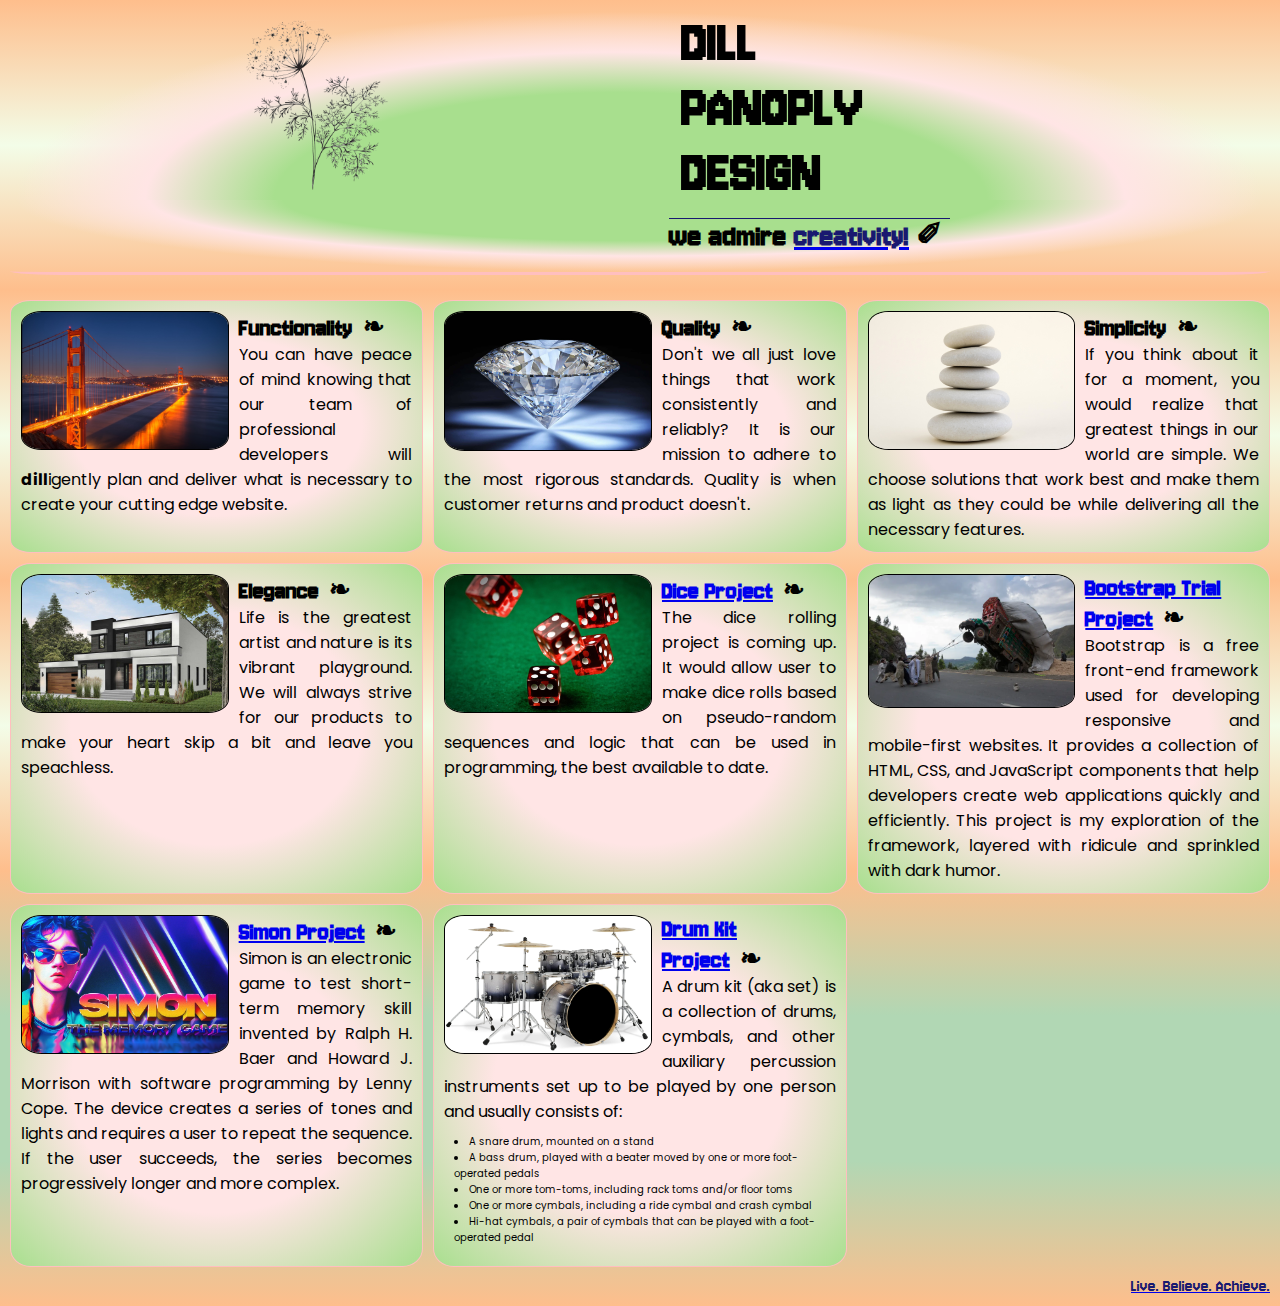
<file: index.html>
<!DOCTYPE html>
<html lang="en">
  <head profile="http://www.w3.org/2005/10/profile">
  <meta charset="UTF-8">
  <meta name="viewport" content="width=device-width, initial-scale=1.0, viewport-fit=cover">
  <title>Dill Panoply Design Agency Nexus</title>
  <link rel="stylesheet" href="style.css">
  <link rel="icon" type ="img/png" href="favicon.png">
  <link rel="preconnect" href="https://fonts.googleapis.com">
  <link rel="preconnect" href="https://fonts.gstatic.com" crossorigin>
  <link href="https://fonts.googleapis.com/css2?family=Poppins:wght@400;700&display=swap" rel="stylesheet">
  <link href="https://fonts.googleapis.com/css2?family=Jersey+10&display=swap" rel="stylesheet">
</head>
<body>
  <div class="main">
    <header>
      <img class="logo" src="./assets/images/logo.png" alt="logo dill">
      <p>Dill <br />Panoply <br />Design</p>
    </header>
      <h1>We admire <a href="#pagebottom"><span class="bb">Creativity</span></a></h1>
    <div class="left card">
      <img class="tile-image" src="./assets/images/functionality.jpg" alt="bridge going beyond horizon">
      <h2 class="card-title">Functionality</h2>
      <p>You can have peace of mind knowing that our team of professional developers 
        will <strong>dill</strong>igently plan and deliver what is necessary to create your cutting edge website.</p>
    </div>
    <div class="right card">
      <img class="tile-image" src="./assets/images/quality.jpg" alt="well polished diamond">
      <h2 class="card-title">Quality</h2>
      <p>Don't we all just love things that work consistently and reliably? It is our mission to adhere to the most rigorous standards. 
        Quality is when customer returns and product doesn't.</p>
    </div>
    <div class="left card">
      <img class="tile-image" src="./assets/images/simplicity.jpg" alt="single tree with no leaves">
      <h2 class="card-title">Simplicity</h2> 
      <p>If you think about it for a moment, you would realize that greatest things in our world are simple. 
          We choose solutions that work best and make them as light as they could be while delivering all the necessary features.</p>
    </div>
    <div class="right card">
      <img class="tile-image" src="./assets/images/elegance.jpg" alt="spider web in the rain">
      <h2 class="card-title">Elegance</h2>
      <p>Life is the greatest artist and nature is its vibrant playground. 
        We will always strive for our products to make your heart skip a bit and leave you speachless.</p>
    </div>

    <div class="left card">
      <img class="tile-image" src="./assets/images/dices.jpg" alt="rolling dice">
      <h2 class="card-title"><a href="./projects/dice/dice.html">Dice Project</a></h2>
      <p>The dice rolling project is coming up. It would allow user to make dice rolls based on pseudo-random 
        sequences and logic that can be used in programming, the best available to date.</p>
    </div>

    <div class="right card">
      <img class="tile-image" src="./assets/images/booty-truck.jpg" alt="funny booty movers logo">
      <h2 class="card-title"><a href="./projects/bootstrap/index.html">Bootstrap Trial Project</a></h2>
      <p>Bootstrap is a free front-end framework used for developing responsive and mobile-first websites. It provides 
        a collection of HTML, CSS, and JavaScript components that help developers create web applications quickly and 
        efficiently. This project is my exploration of the framework, layered with ridicule and sprinkled with dark humor.</p>
    </div>

    <div class="left card">
      <img class="tile-image" src="./assets/images/simon-memory-game.png" alt="simon says game logo">
      <h2 class="card-title"><a href="./projects/simon/index.html">Simon Project</a></h2>
      <p>Simon is an electronic game to test short-term memory skill invented by Ralph H. Baer and Howard J. Morrison with software programming by Lenny Cope. 
        The device creates a series of tones and lights and requires a user to repeat the sequence. 
        If the user succeeds, the series becomes progressively longer and more complex.</p>
    </div>

    <div class="right card">
      <img class="tile-image" src="./assets/images/drumkit7.jpg" alt="drum kit game logo">
      <h2 class="card-title"><a href="./projects/drumkit/index.html">Drum Kit Project</a></h2>
      <p>A drum kit (aka set) is a collection of drums, cymbals, and other auxiliary percussion instruments 
        set up to be played by one person and usually consists of:
      </p>
      <ul class="drumkit-components">
        <li>A snare drum, mounted on a stand</li>
        <li>A bass drum, played with a beater moved by one or more foot-operated pedals</li>
        <li>One or more tom-toms, including rack toms and/or floor toms</li>
        <li>One or more cymbals, including a ride cymbal and crash cymbal</li>
        <li>Hi-hat cymbals, a pair of cymbals that can be played with a foot-operated pedal</li>
      </ul>
    </div>
    
  </div>
  <div id="pagebottom"></div>
  <footer id="footer">
    <a href="#"><p>Live. Believe. Achieve.</p></a>
  </footer>
</body>
</html>
</file>
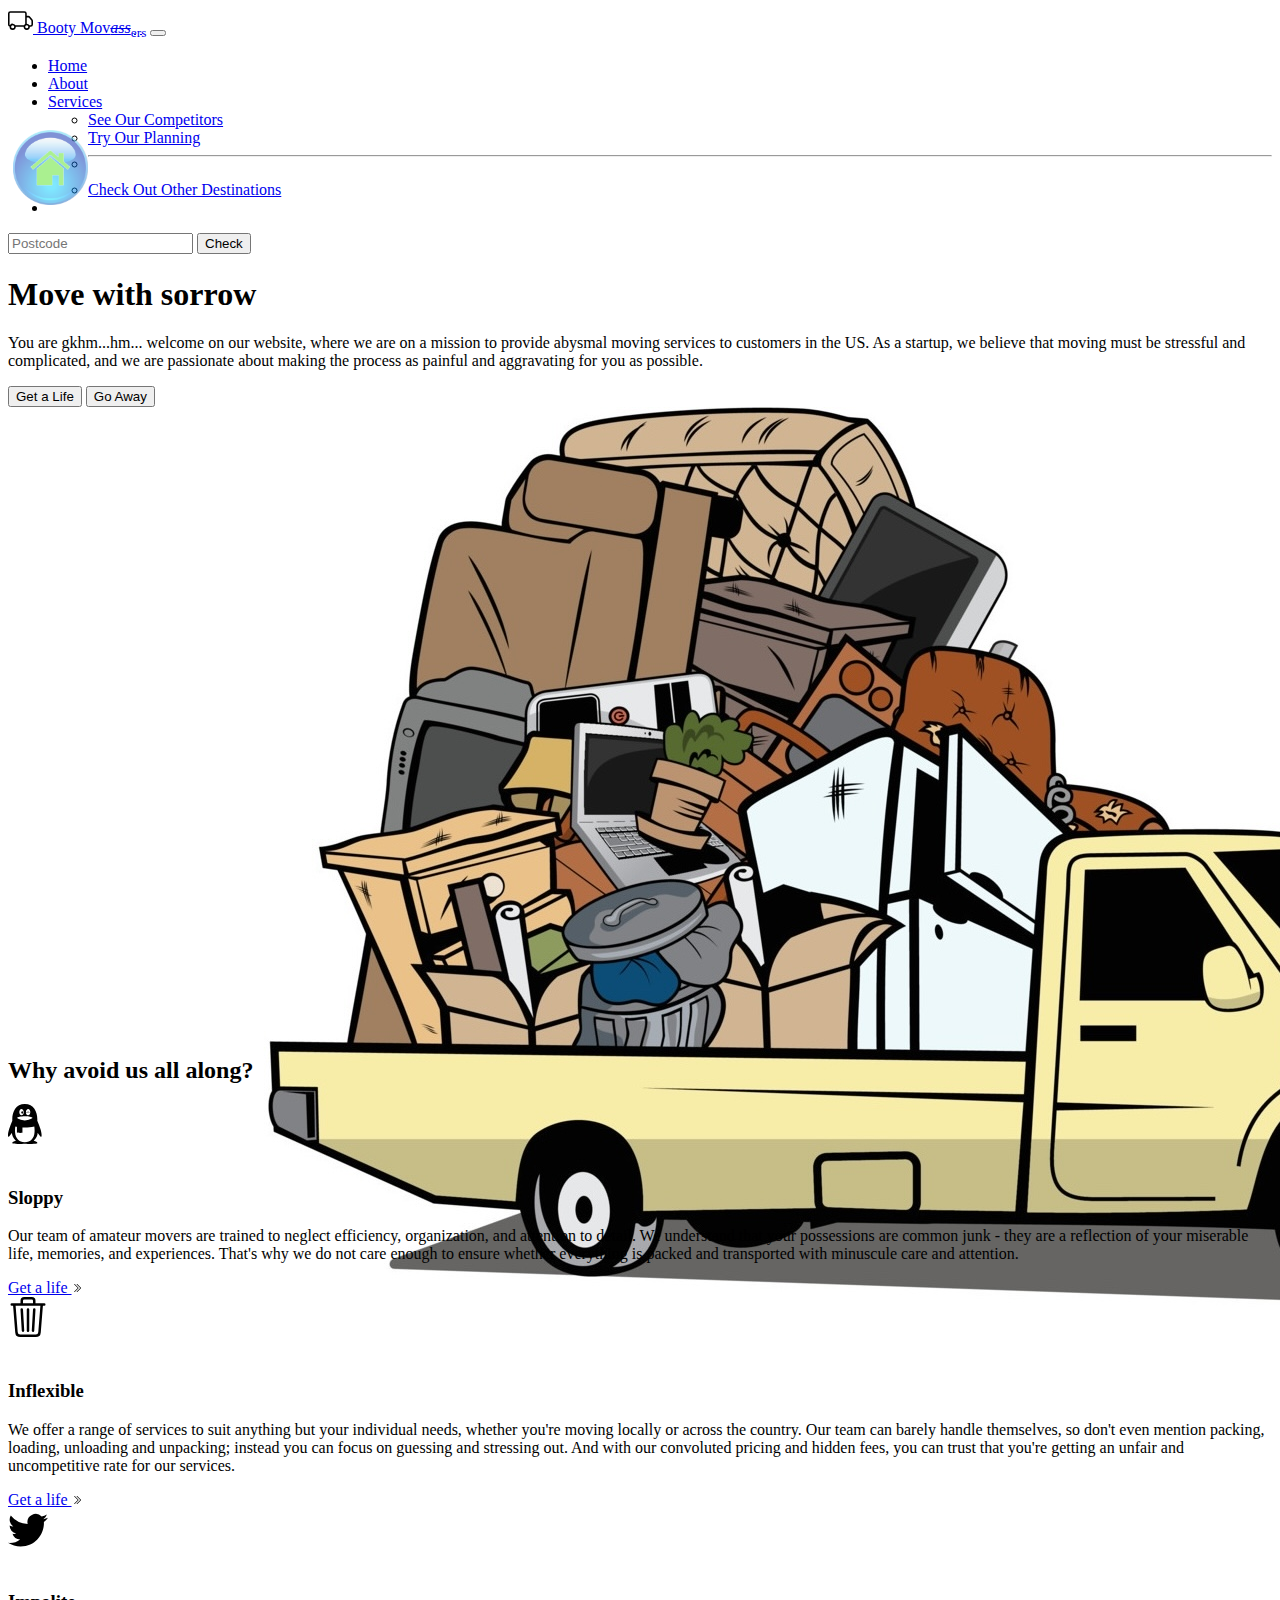
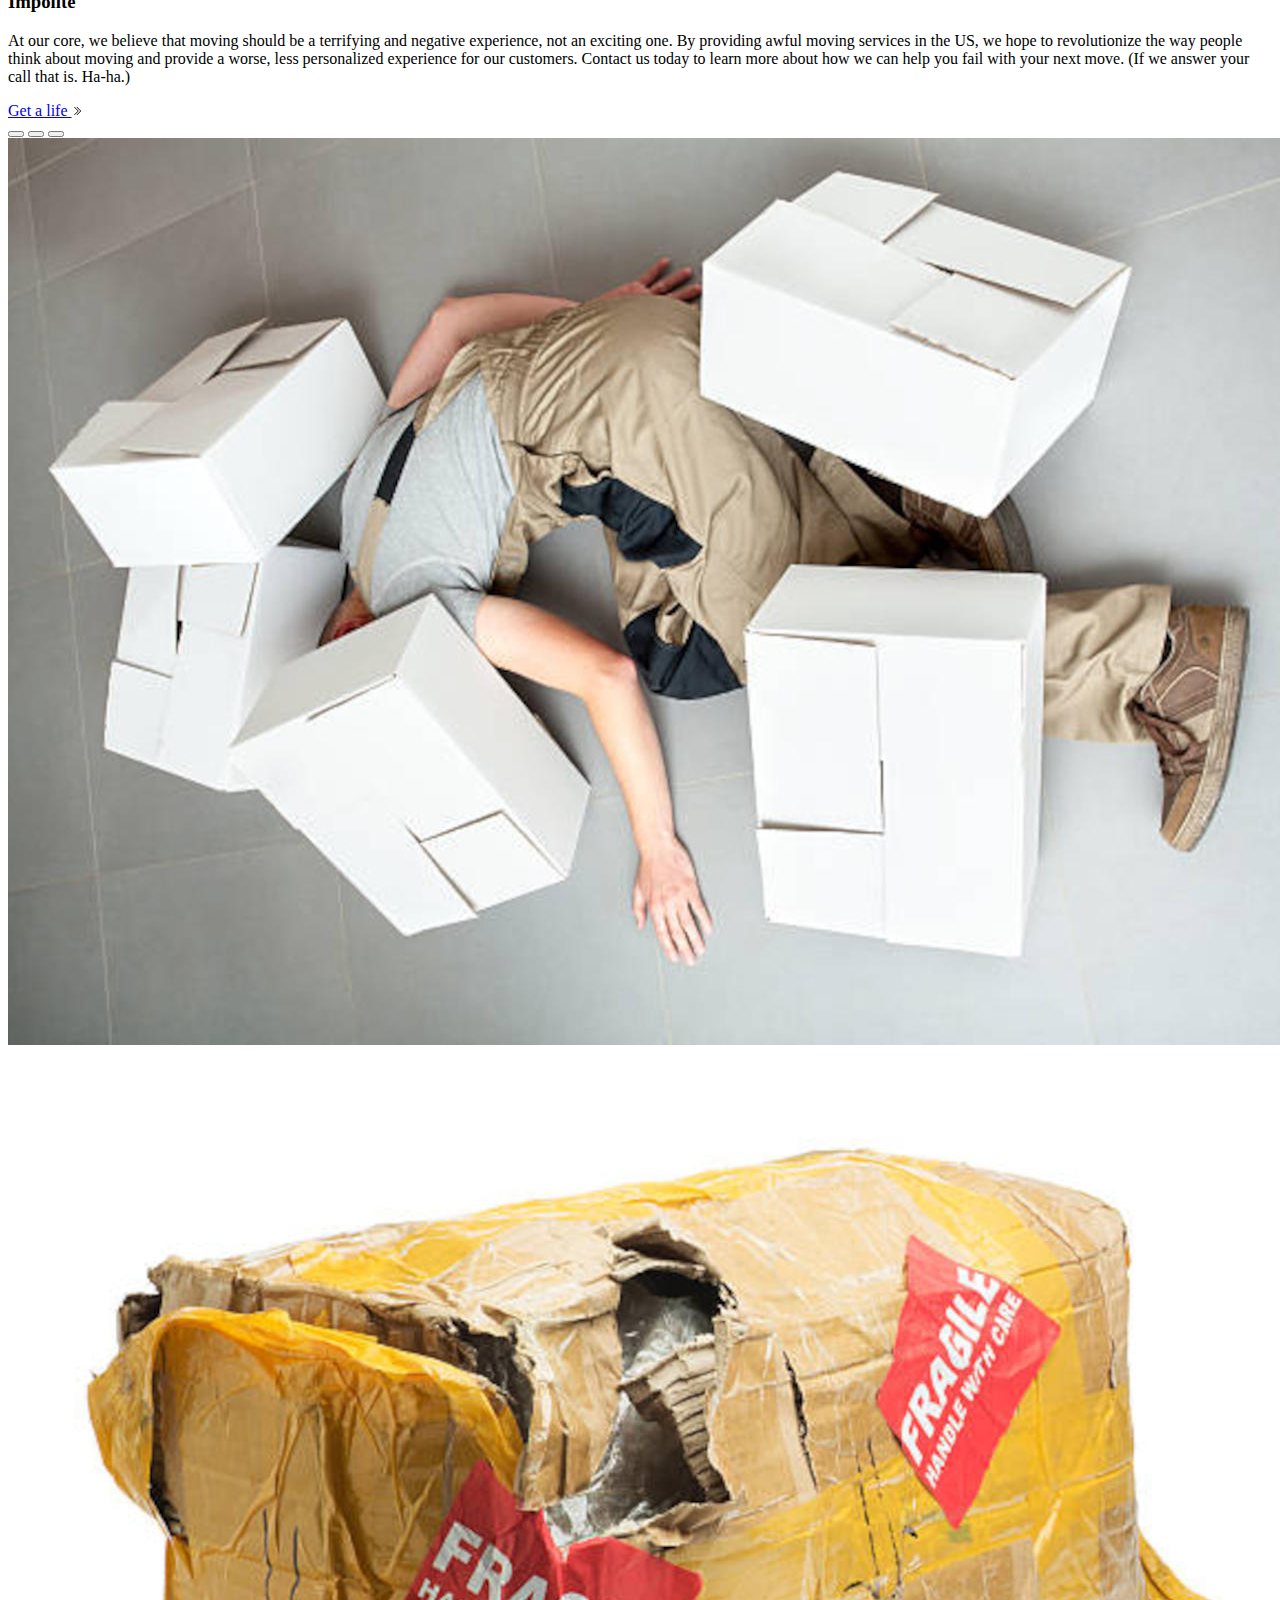
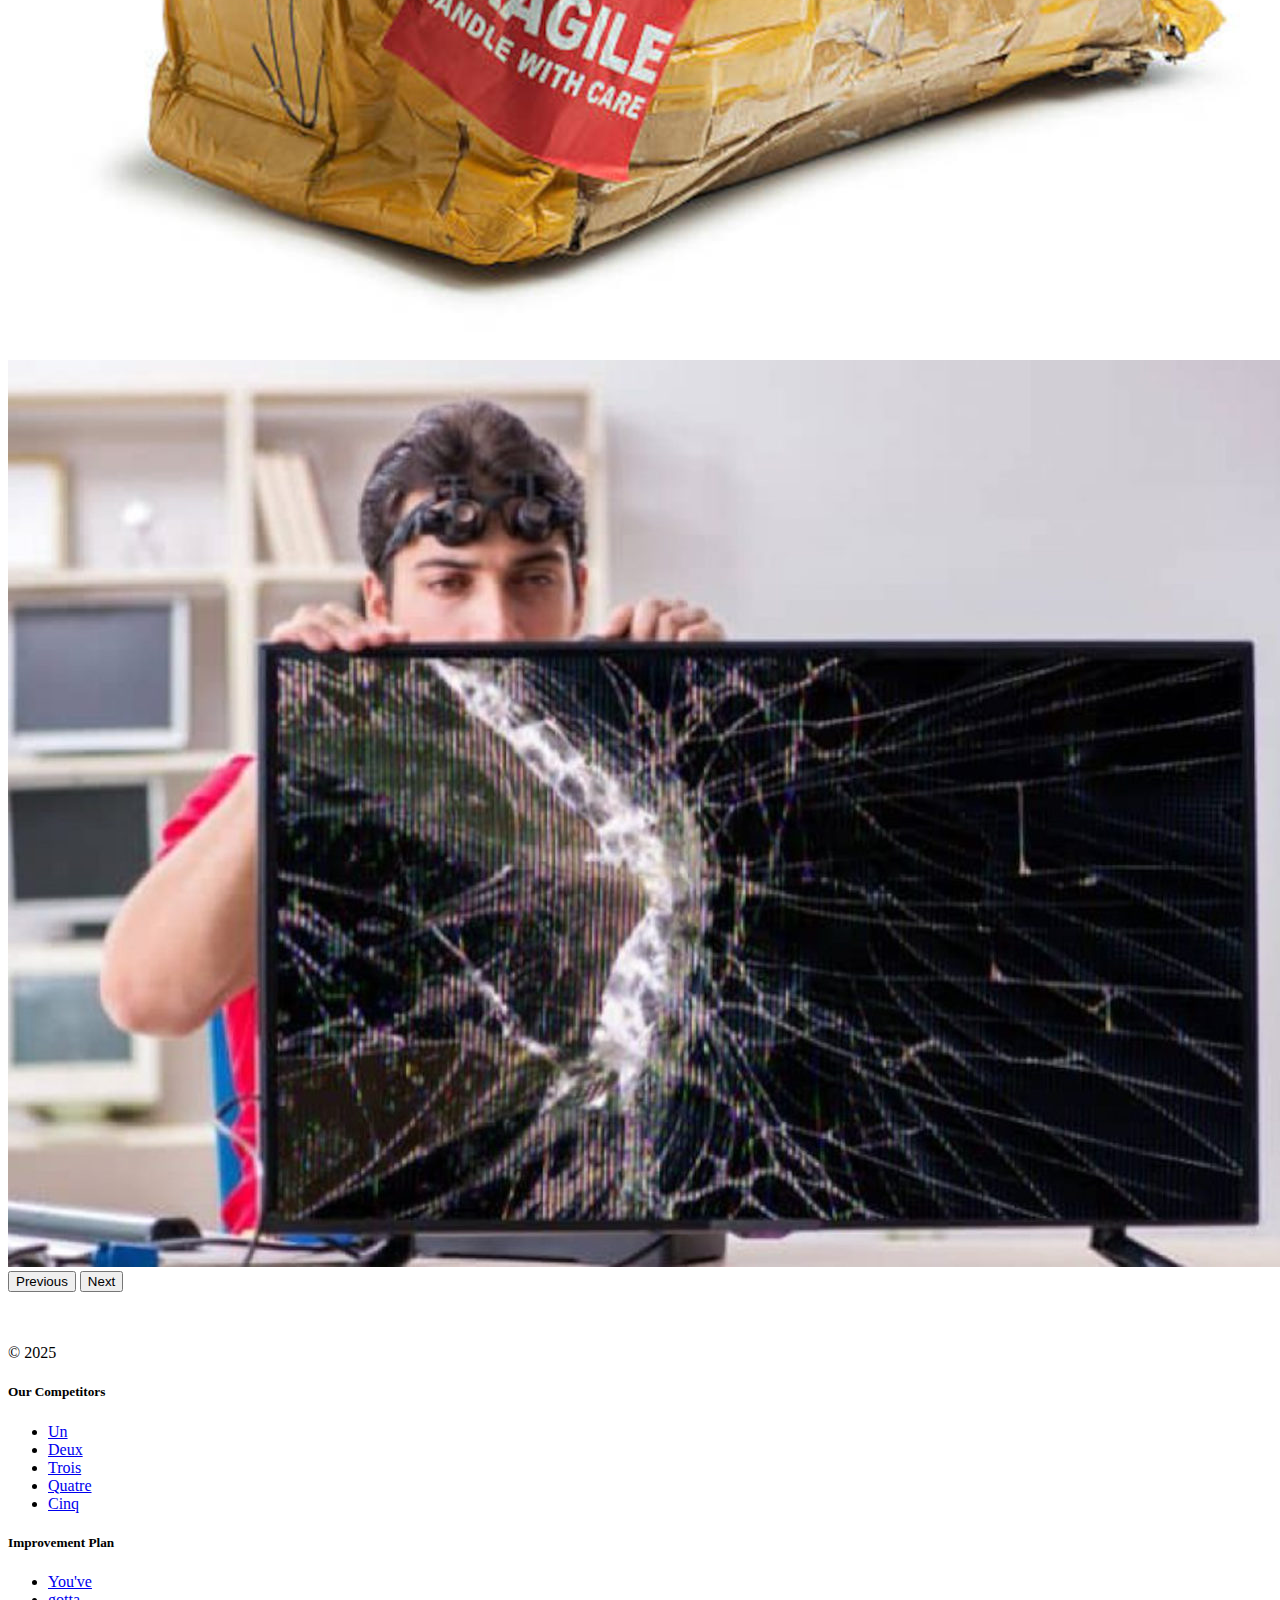
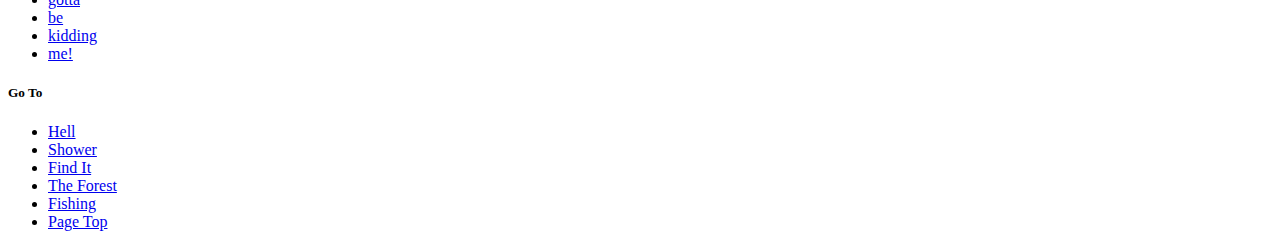
<file: projects/bootstrap/index.html>
<!DOCTYPE html>
<html lang="en">

<head>
  <meta charset="UTF-8">
  <meta name="viewport" content="width=device-width, initial-scale=1.0">
  <title>Booty Movers</title>
  <link href="https://cdn.jsdelivr.net/npm/bootstrap@5.3.0-alpha2/dist/css/bootstrap.min.css" rel="stylesheet"
    integrity="sha384-aFq/bzH65dt+w6FI2ooMVUpc+21e0SRygnTpmBvdBgSdnuTN7QbdgL+OapgHtvPp" crossorigin="anonymous">
  <link rel="icon" type="img/png" href="../../favicon.png">
  <style>
    .feature-icon {
      width: 4rem;
      height: 4rem;
      border-radius: .75rem;
    }
    .carouselitem img {
      object-fit: contain;
    }
    .homebutton {
      position: fixed;
      margin: 5px;
      top: 125px;
      background-image: url("../../home-icon.png");
      background-repeat: no-repeat;
      background-size: 100%;
      width: 75px;
      height: 75px;
      opacity: 0.5;
      z-index: 100001;
    }
    .modal {
      display: none; /* Hidden by default */
      position: fixed; /* Stay in place */
      z-index: 100; /* Sit on top */
      left: 0;
      top: 0;
      width: 100%; /* Full width */
      height: 100%; /* Full height */
      overflow: auto; /* Enable scroll if needed */
      background-color: rgb(0,0,0); /* Fallback color */
      background-color: rgba(0,0,0,0.9); /* Black w/ opacity */
    }
    .modal-content {
      background-color: #fefefe; /* content fallback background */
      background-size: 100%;
      background-repeat: no-repeat;
      margin: 15% auto; /* 15% from the top and centered */
      padding: 10px;
      border: 3px solid #060606;
      max-width: vmin(400px,90vw); /* Could be more or less, depending on screen size */
      width: 375px;
      height: 375px;

    }
    .epicfail {
      background-image: url("memes/epic-fail.jpg");
    }
    .iaminhell {
      background-image: url("memes/i-am-in-hell.jpg");
    }
    .intheshower {
      background-image: url("memes/in-the-shower.jpg");
    }
    .lifeuniverseall {
      background-image: url("memes/life-universe-everything.jpg");
    }
    .intheforest {
      background-image: url("memes/in-the-forest.jpg");
    }
    .onanotherline {
      background-image: url("memes/on-the-other-line.jpg");
    }
    .plantoplan {
      background-image: url("memes/plan-to-plan.jpg");
    }
  </style>
</head>

<body>
  <div class="homebutton" id="homebutton" onclick="goHome();"></div>
  <nav class="navbar navbar-expand-lg bg-body-tertiary">
    <div class="container-fluid">
      <a class="navbar-brand" href="#"><img src="./svg/truck.svg" alt="truck brand icon" /> Booty Mov<s><em>ass</em></s><sub>ers</sub></a>
      <button class="navbar-toggler" type="button" data-bs-toggle="collapse" data-bs-target="#navbarSupportedContent" aria-controls="navbarSupportedContent" aria-expanded="false" aria-label="Toggle navigation">
        <span class="navbar-toggler-icon"></span>
      </button>
      <div class="collapse navbar-collapse" id="navbarSupportedContent">
        <ul class="navbar-nav me-auto mb-2 mb-lg-0">
          <li class="nav-item">
            <a class="nav-link active" aria-current="page" href="#" onclick=goHome()>Home</a>
          </li>
          <li class="nav-item">
            <a class="nav-link" href="#" onclick="showModal(5)">About</a>
          </li>
          <li class="nav-item dropdown">
            <a class="nav-link dropdown-toggle" href="#" role="button" data-bs-toggle="dropdown" aria-expanded="false">
              Services
            </a>
            <ul class="dropdown-menu">
              <li><a class="dropdown-item" href="#compete">See Our Competitors</a></li>
              <li><a class="dropdown-item" href="#plan">Try Our Planning</a></li>
              <li><hr class="dropdown-divider"></li>
              <li><a class="dropdown-item" href="#goto">Check Out Other Destinations</a></li>
            </ul>
          </li>
          <li class="nav-item">
            <a class="nav-link" hidden aria-disabled="true">Disabled</a>
          </li>
        </ul>
        <form class="d-flex" role="search">
          <input class="form-control me-2" type="search" placeholder="Postcode" aria-label="Search">
          <button class="btn btn-outline-success" type="submit" onclick="showModal(6);">Check</button>
        </form>
      </div>
    </div>
  </nav>
  
  <div class="px-4 pt-5 my-5 text-center border-bottom">
    <h1 class="display-4 fw-bold text-body-emphasis">Move with sorrow</h1>

    <div class="col-lg-6 mx-auto">
      <p class="lead mb-4 text-justify">You are gkhm...hm... welcome on our website, where we are on a mission to provide 
        abysmal moving services to customers in the US. As a startup, we believe that moving must be stressful and complicated, 
        and we are passionate about making the process as painful and aggravating for you as possible.
      </p>

      <div class="d-grid gap-2 d-sm-flex justify-content-sm-center mb-5">
        <button type="button" class="btn btn-primary btn-lg px-4 me-sm-3" onclick="goDown()">Get a Life</button>
        <button type="button" class="btn btn-outline-secondary btn-lg px-4" onclick="goHome()">Go Away</button>
      </div>
    </div>

    <div class="overflow-hidden" style="max-height: 70vh;">
      <div class="container px-5">
        <img src="./images/truck-overloaded.jpg" class="img-fluid border rounded-3 shadow-lg mb-4" alt="Example image" loading="lazy">
      </div>
    </div>
  </div>

  <div class="container px-4 py-5" id="featured-3">
    <h2 class="pb-2 border-bottom">Why avoid us all along?</h2>
    <div class="row g-4 py-5 row-cols-1 row-cols-lg-3">
      <div class="feature col">
        <div class="feature-icon d-inline-flex align-items-center justify-content-center text-bg-primary bg-gradient fs-2 mb-3">
          <img src="./svg/tencent-qq.svg" height="40" alt="penguin does not care" />
        </div>
        <h3 class="fs-2 text-body-emphasis">Sloppy</h3>
        <p> Our team of amateur movers are trained to neglect efficiency, organization, and attention to detail. We understand that your possessions are common junk - they are a reflection of your miserable life, memories, and experiences. That's why we do not care enough to ensure whether everything is packed and transported with minuscule care and attention.</p>
        <a href="#compete" class="icon-link">
          Get a life
          <img src="./svg/chevron-double-right.svg" height="10" alt="chevron right" />
        </a>
      </div>
      <div class="feature col">
        <div class="feature-icon d-inline-flex align-items-center justify-content-center text-bg-primary bg-gradient fs-2 mb-3">
          <img src="./svg/trash3.svg" height="40" alt="trash can" />
        </div>
        <h3 class="fs-2 text-body-emphasis">Inflexible</h3>
        <p>We offer a range of services to suit anything but your individual needs, whether you're moving locally or across the country. Our team can barely handle themselves, so don't even mention packing, loading, unloading and unpacking; instead you can focus on guessing and stressing out. And with our convoluted pricing and hidden fees, you can trust that you're getting an unfair and uncompetitive rate for our services.</p>
        <a href="#plan" class="icon-link">
          Get a life
          <img src="./svg/chevron-double-right.svg" height="10" alt="chevron right" />
        </a>
      </div>
      <div class="feature col">
        <div class="feature-icon d-inline-flex align-items-center justify-content-center text-bg-primary bg-gradient fs-2 mb-3">
          <img src="./svg/twitter.svg" height="40" alt="penguin doesn't care" />
        </div>
        <h3 class="fs-2 text-body-emphasis">Impolite</h3>
        <p>At our core, we believe that moving should be a terrifying and negative experience, not an exciting one. By providing awful moving services in the US, we hope to revolutionize the way people think about moving and provide a worse, less personalized experience for our customers. Contact us today to learn more about how we can help you fail with your next move. (If we answer your call that is. Ha-ha.)</p>
        <a href="#goto" class="icon-link">
          Get a life
          <img src="./svg/chevron-double-right.svg" height="10" alt="chevron right" />
        </a>
      </div>
    </div>
  </div>

  <div class="container">
    <div id="carouselExampleIndicators" class="carousel slide">
      <div class="carousel-indicators">
        <button type="button" data-bs-target="#carouselExampleIndicators" data-bs-slide-to="0" class="active" aria-current="true" aria-label="Slide 1"></button>
        <button type="button" data-bs-target="#carouselExampleIndicators" data-bs-slide-to="1" aria-label="Slide 2"></button>
        <button type="button" data-bs-target="#carouselExampleIndicators" data-bs-slide-to="2" aria-label="Slide 3"></button>
      </div>
      <div class="carousel-inner">
        <div class="carousel-item active">
          <img src="./images/worker-collapsed-under-boxes.jpg" class="d-block w-100" alt="worker collapsed under boxes">
        </div>
        <div class="carousel-item">
          <img src="./images/damaged-box-fragile.jpg" class="d-block w-100" alt="fragile box damaged">
        </div>
        <div class="carousel-item">
          <img src="./images/broken-tv-unhappy-man.jpg" class="d-block w-100" alt="sad man with broken tv">
        </div>
      </div>
      <button class="carousel-control-prev" type="button" data-bs-target="#carouselExampleIndicators" data-bs-slide="prev">
        <span class="carousel-control-prev-icon" aria-hidden="true"></span>
        <span class="visually-hidden">Previous</span>
      </button>
      <button class="carousel-control-next" type="button" data-bs-target="#carouselExampleIndicators" data-bs-slide="next">
        <span class="carousel-control-next-icon" aria-hidden="true"></span>
        <span class="visually-hidden">Next</span>
      </button>
    </div>
  </div>

  <footer class="row row-cols-1 row-cols-sm-2 row-cols-md-5 py-5 my-5 border-top">
    <div class="col mb-3">
      <a href="/" class="d-flex align-items-center mb-3 link-body-emphasis text-decoration-none">
        <svg class="bi me-2" width="40" height="32"><use xlink:href="#bootstrap"></use></svg>
      </a>
      <p class="text-body-secondary px-3">© 2025</p>
    </div>

    <div class="col mb-3">

    </div>

    <div class="col mb-3">
      <h5 id="compete">Our Competitors</h5>
      <ul class="nav flex-column">
        <li class="nav-item mb-2"><a href="#compete" class="nav-link pl-1 text-body-secondary" onclick="showModal(6);">Un</a></li>
        <li class="nav-item mb-2"><a href="#compete" class="nav-link pl-1 text-body-secondary" onclick="showModal(6);">Deux</a></li>
        <li class="nav-item mb-2"><a href="#compete" class="nav-link pl-1 text-body-secondary" onclick="showModal(6);">Trois</a></li>
        <li class="nav-item mb-2"><a href="#compete" class="nav-link pl-1 text-body-secondary" onclick="showModal(6);">Quatre</a></li>
        <li class="nav-item mb-2"><a href="#compete" class="nav-link pl-1 text-body-secondary" onclick="showModal(6);">Cinq</a></li>
      </ul>
    </div>

    <div class="col mb-3">
      <h5 id="plan">Improvement Plan</h5>
      <ul class="nav flex-column">
        <li class="nav-item mb-2"><a href="#plan" class="nav-link pl-1 text-body-secondary" onclick="showModal(0);">You've</a></li>
        <li class="nav-item mb-2"><a href="#plan" class="nav-link pl-1 text-body-secondary" onclick="showModal(0);">gotta</a></li>
        <li class="nav-item mb-2"><a href="#plan" class="nav-link pl-1 text-body-secondary" onclick="showModal(0);">be</a></li>
        <li class="nav-item mb-2"><a href="#plan" class="nav-link pl-1 text-body-secondary" onclick="showModal(0);">kidding</a></li>
        <li class="nav-item mb-2"><a href="#plan" class="nav-link pl-1 text-body-secondary" onclick="showModal(0);">me!</a></li>
      </ul>
    </div>

    <div class="col mb-3">
      <h5 id="goto">Go To</h5>
      <ul class="nav flex-column">
        <li class="nav-item mb-2"><a href="#goto" class="nav-link pl-1 text-body-secondary" onclick="showModal(1);">Hell</a></li>
        <li class="nav-item mb-2"><a href="#goto" class="nav-link pl-1 text-body-secondary" onclick="showModal(2);">Shower</a></li>
        <li class="nav-item mb-2"><a href="#goto" class="nav-link pl-1 text-body-secondary" onclick="showModal(3);">Find It</a></li>
        <li class="nav-item mb-2"><a href="#goto" class="nav-link pl-1 text-body-secondary" onclick="showModal(4);">The Forest</a></li>
        <li class="nav-item mb-2"><a href="#goto" class="nav-link pl-1 text-body-secondary" onclick="showModal(5);">Fishing</a></li>
        <li class="nav-item mb-2"><a href="#" class="nav-link pl-1 text-body-secondary">Page Top</a></li>
      </ul>
    </div>

    <div id="myModal" class="modal"><div id="mod-content" class="modal-content"></div></div>
  </footer>

  <script type="text/javascript">
//    const homeUrlo = "https://codedoa.github.io/agency-site/#footer";   // production
//    const homeUrlo = "http://127.0.0.1:3000/index.html#footer";                     // localhost
    const homeUrlo = "../../index.html";

    function goHome() {
      window.location.href = homeUrlo;
    };

    function goDown() {
      document.getElementById("compete").scrollIntoView();
    }

    // Get the modal
    modal = document.getElementById("myModal");

    function showModal(bg) {
      let modalContent = document.getElementById("mod-content");
      switch(bg) {
        case 0:
          modalContent.className = "modal-content plantoplan";
        break;
        case 1:
          modalContent.className = "modal-content iaminhell";
        break;
        case 2:
          modalContent.className = "modal-content intheshower";
        break;
        case 3:
          modalContent.className = "modal-content lifeuniverseall";
        break;
        case 4:
          modalContent.className = "modal-content intheforest";
        break;
        case 5:
          modalContent.className = "modal-content onanotherline";
        break;
        default:
          modalContent.className = "modal-content epicfail";
        break;
      }
      modal.style.display = "block";
    }

    // if user clicks anywhere outside of the modal, close it
    window.onclick = function(event) {
      if (event.target == modal) {
        modal.style.display = "none";
      }
    } 
  </script>
  <script src="https://cdn.jsdelivr.net/npm/bootstrap@5.3.3/dist/js/bootstrap.bundle.min.js" integrity="sha384-YvpcrYf0tY3lHB60NNkmXc5s9fDVZLESaAA55NDzOxhy9GkcIdslK1eN7N6jIeHz" crossorigin="anonymous"></script>
</body>

</html>
</file>
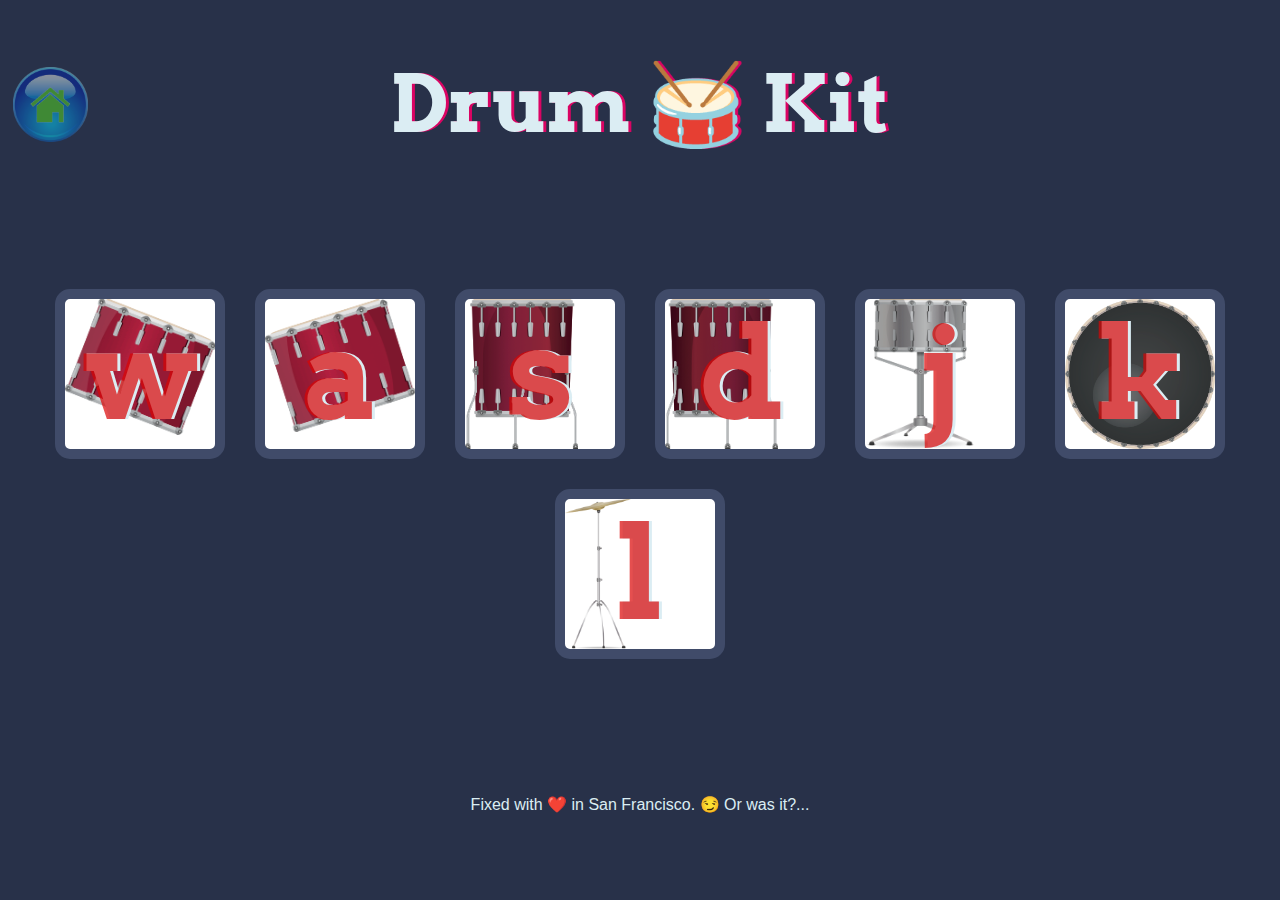
<file: projects/drumkit/index.html>
<!DOCTYPE html>
<html lang="en" dir="ltr">
<head>
  <meta charset="utf-8">
  <meta name="viewport" content="width=device-width, initial-scale=1.0, maximum-scale=1.0, user-scalable=no, viewport-fit=cover">
  <title>Drum Kit</title>
  <link rel="stylesheet" href="drumstyle.css">
  <link href="https://fonts.googleapis.com/css?family=Arvo" rel="stylesheet">
  <link rel="icon" type ="img/png" href="../../favicon.png">
</head>
<body>
  <div class="homebutton"></div>
  <h1 id="title">Drum 🥁 Kit</h1>
  <div class="set">
    <button class="w drum">w</button>
    <button class="a drum">a</button>
    <button class="s drum">s</button>
    <button class="d drum">d</button>
    <button class="j drum">j</button>
    <button class="k drum">k</button>
    <button class="l drum">l</button>
  </div>
  <footer>
    Fixed with ❤️ in San Francisco. 😏 Or was it?...
  </footer>
  <script src="https://ajax.googleapis.com/ajax/libs/jquery/3.7.1/jquery.min.js"></script>
  <script src="drums.js" charset="utf-8"></script>
</body>
</html>
</file>
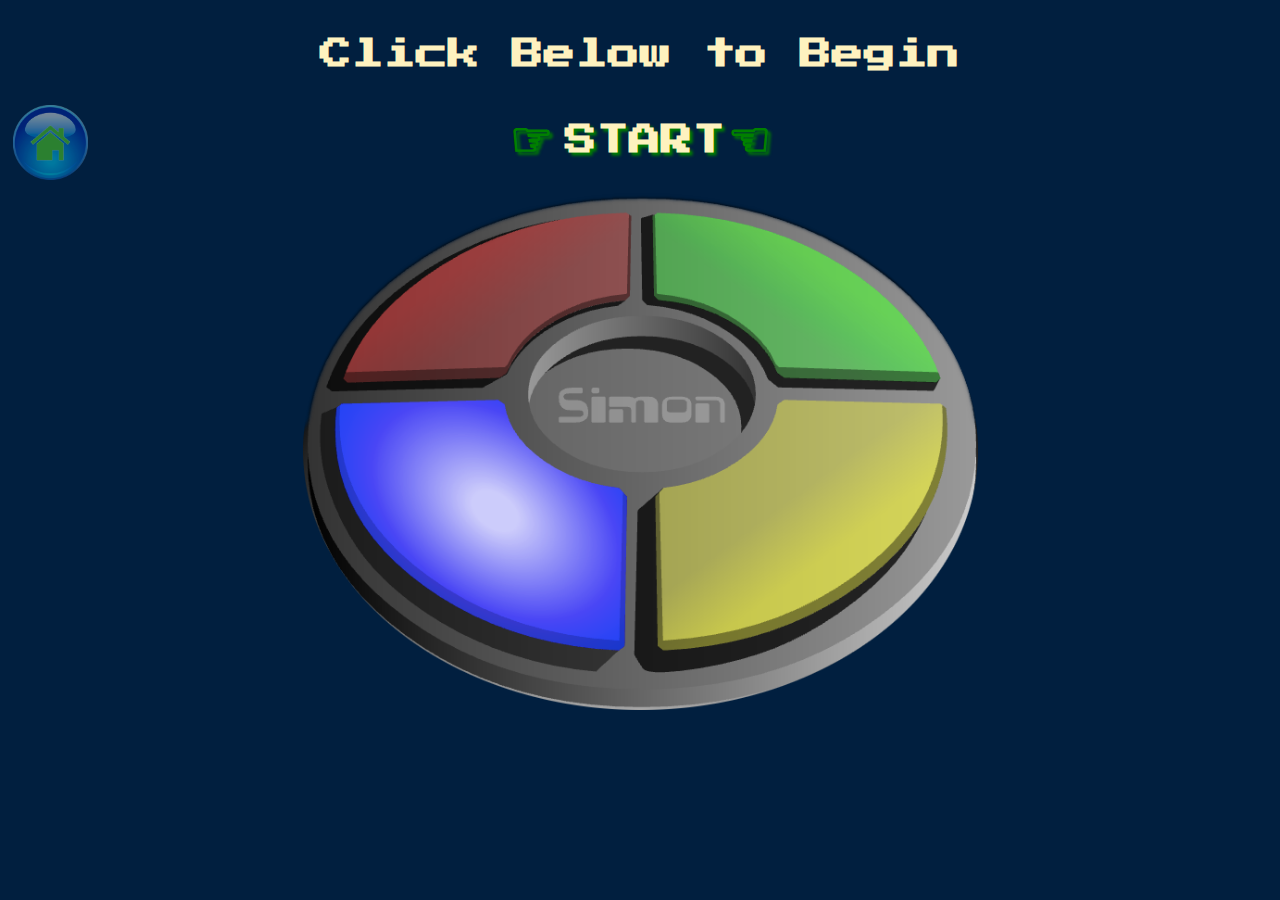
<file: projects/simon/index.html>
<!DOCTYPE html>
<html lang="en" dir="ltr">
<head>
  <meta charset="utf-8">
  <title>Simon</title>
  <meta name="viewport" content="width=device-width, initial-scale=1.0, maximum-scale=1.0, user-scalable=no, viewport-fit=cover">
  <link rel="stylesheet" media="screen" href="simonstyle.css">
 <!-- <link rel="stylesheet" media="only screen and (max-width: 700px)" href="mobile.css"> -->
  <link href="https://fonts.googleapis.com/css?family=Press+Start+2P" rel="stylesheet">
  <link href="../../favicon.png" rel="icon" type="img/png">
</head>
<body>
  <div class="homebutton"></div>
  <h1 id="level-title">Click Below to Begin</h1>
  <h2 id="start" class="controlbtn">start</h2>
  <h2 id="restart" class="controlbtn btnhdn">restart</h2>
  <div class="container startgame">
    <div class="row">
      <div type="button" id="red" class="btn red btnhdn"></div>
      <div type="button" id="green" class="btn green btnhdn"></div>
    </div>
    <div class="row">
      <div type="button" id="blue" class="btn blue btnhdn"></div>
      <div type="button" id="yellow" class="btn yellow btnhdn"></div>
    </div>
  </div>
  <script src="https://ajax.googleapis.com/ajax/libs/jquery/3.7.1/jquery.min.js"></script>
  <script src="simongame.js" charset="utf-8"></script>
</body>
</html>
</file>
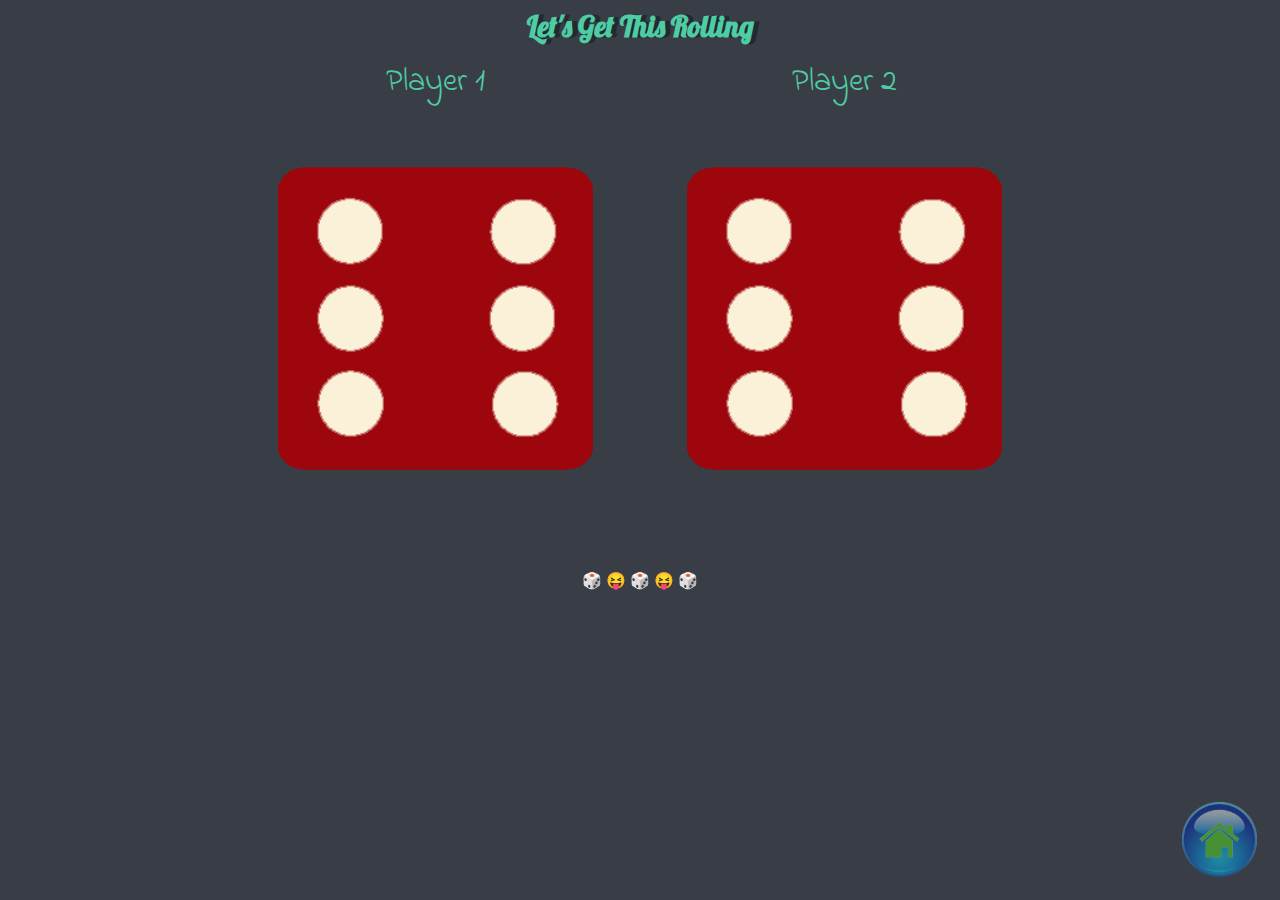
<file: projects/dice/dice.html>
<!DOCTYPE html>
<html lang="en" dir="ltr">
  <head>
    <meta charset="utf-8">
    <meta name="viewport" content="width=device-width, initial-scale=1.0, viewport-fit=cover">
    <title>Dice</title>
    <link rel="stylesheet" href="./dicestyles.css" />
    <link href="https://fonts.googleapis.com/css?family=Indie+Flower|Lobster" rel="stylesheet"/>
  </head>
  <body>
    <div id="homebutton" class="homebutton"></div>

    <div class="container">
      <h1>Let's Get This Rolling</h1>

      <div class="dice">
        <p>Player 1</p>
        <img class="img1" src="./images/dice6.png" onclick="gameOneRound();"/>
      </div>

      <div class="dice">
        <p>Player 2</p>
        <img class="img2" src="./images/dice6.png" onclick="gameOneRound();"/>
      </div>
    </div>

    <footer id="footer"> 🎲 😝 🎲 😝 🎲 </footer>
    <script src="./dice.js" charset="utf-8"></script>
  </body>
</html>
</file>
<file: style.css>
body {
  width: 100%;
  font-family: "Jersey 10", Poppins, sans-serif;
  margin: 0;
  background-color: #faf9f6;
  min-height: 100vh;
  min-width: 100vw;
  background: linear-gradient(180deg,
    #FEBE8C, #FFFBC1, #FEBE8C, #FFFBC1, #FEBE8C
  );
}

.main {
  display: flex;
  flex-direction: column;
  min-width: 350px;
}

.logo {
  flex: 1;
  padding: 10px;
  width: 20% !important;
}

p {
  text-align: justify;
  padding: 0px 10px 10px 10px;
  margin: 0;
}

header > p {
  flex: 1;
  font-size: 2rem;
  margin: 0;
  padding: 0;
  display: block;
  text-transform: uppercase;
  font-weight: bold;
}

h1 {
  flex: 1;
  font-size: 2rem;
  margin: 0px 0px 10px 0px;
  padding: 0;
  display: block;
  text-transform: capitalize;
  text-align: center;
  border-radius: 50% 50% 5% 5%;
}

.card-title {
  margin: 0;
  padding: 10px !important;
  padding-bottom: 0px !important;
}

.bb {
  color: midnightblue;  
}

.bb::after {
  content: "!";
}

.card {
  display: inline-block;
  margin: 0px 0px 10px 0px;
  border: 0.1rem ridge #B6E2A1;
  border-radius: 5%;
  font-size: 1rem;
  p {
    padding: 0px 10px 0px 10px;
    font-family: Poppins,sans-serif;
    font-stretch: condensed;
    font-stretch: 100%;
  }
}

.tile-image {
  margin: 0px 10px;
  max-width: 50%;
  float: left;
  border: 0.05rem solid black;
  border-radius: 10%;
}

.right img {
  float: right;
}

footer p {
  padding-right: 0px;
  text-align: right;
  color: midnightblue;
  font-size: 1.1rem;
}

.drumkit-components {
  padding: 0 20px;
  font-family: Poppins; 
  font-weight: normal; 
  font-size: x-small; 
  list-style: inside; 
}

@media (max-width: 576px) {
  body {
    min-width: 300px;
    background: linear-gradient(0deg,
      #F7A4A4,#F7A4A4
    );  
  }

  header {
    display: flex;
    flex-direction: row;
    font-size: 2.3rem;
    max-height: 300px;
    background: linear-gradient(to bottom,
      transparent,#B6E2A1 50%,#F7A4A4 60%, transparent
    );
  }

  .logo {
    flex: 1;
    margin: 10px;
    padding: 10px;
    background: radial-gradient(
      #B6E2A1 50%,#F7A4A4 60%, transparent 75%
    );
    border-radius: 50% 50% 50% 0%;
    border: 0.2rem solid #B6E2A1 !important;
    border-left-style: none !important;
  }

  header > p {
    flex: 1;
    margin: 10px;
    padding: 15px 10px 0px 10px;
    background: radial-gradient(
      #B6E2A1 50%,#F7A4A4 60%, transparent 75%
    );
    border: 0.2rem solid #B6E2A1;
    border-radius: 50% 50% 0% 50%;
    border-bottom-style: solid;
    border-right-style: none;
    text-align: center;
    font-size: 1.05em;
  }

  h1 {
    margin: -11px 10px 10px 10px;
    padding: 10px 10px 10px 10px;
    background: linear-gradient(0deg,
     #F7A4A4 10%, #B6E2A1 45%, #F7A4A4 80%, transparent
    );
    border-radius: 0% 0% 50% 50%;
    border: 0.2rem solid #B6E2A1;
    border-top-style: hidden;
    font-size: 1.5rem;
  }

  .card {
    display: flex;
    flex-direction: column;
    background: radial-gradient(
      #B6E2A1 35%, #F7A4A4 90%
    );
    max-width: 100%;
    border: 0.2rem solid #B6E2A1;
  }

  .tile-image {
    margin: 10px 10px 0px 10px;
    max-width: 100%;
    border-radius: 3%;
  }

  .card-title {
    margin: 0px 0px 5px 0px;
    padding: 0px 10px 0px 10px;
    font-size: 2rem;
  }

  h2::before {
    padding-right: 10px;
    content: '\294F';
  }

  h2::after {
    padding-left: 10px;
    content: '\2951';
  }

  .card p {
    margin: 0;
    padding: 0px 10px 10px 10px;
    object-fit: contain;
  }

  footer {
    flex: 1;
    min-width: 330px;
    position: sticky;
    bottom: 0;
    padding-right: 10px;
    background: linear-gradient(0deg,
      #B6E2A1 20%,#F7A4A4 80%
    );
    border: 0.2rem solid #B6E2A1;
    border-radius: 50% 50% 0% 0%;
    p {
      padding: 5px 0px 0px 0px;
    }
    p::before {
      content: url('./favicon.png');
      padding-right: 10px;
    }
  }
}

@media (min-width: 577px) and (max-width: 768px) {
  body {
    margin: 0;
    background: linear-gradient(180deg,
     #7FB77E, #B1D7B4, #7FB77E, #B1D7B4, #FFC090
    );
    .card {
      margin-left: 15px;
      margin-right: 15px;
    }
    footer {
      margin-right: 15px;
    }
  }

  header {
    display: flex;
    flex-direction: row;
    position: sticky;
    top: 0px;
    background: linear-gradient(180deg,
      #FFC090,#7FB77E, #B1D7B4, #B1D7B4, #B1D7B4, #7FB77E,#FFC090
    );
    border-bottom: 0.1rem solid #7FB77E;
    border-bottom-left-radius: 5%;
    border-bottom-right-radius: 5%;
  }

  .logo {
    flex: 1;
    max-width: 180px;
    min-width: 180px;
    background: radial-gradient(at 50% 50%,
      #7FB77E 40%, #B1D7B4, transparent 70%
    );
    border-radius: 5% 0% 0% 0%;
    border: 0 !important;
  }
  
  header>p {
    flex: 1;
    margin: 0;
    padding: 40px 20px 0px 20px;
    background: linear-gradient(180deg,
      #FFC090, #7FB77E, #B1D7B4, #B1D7B4, #B1D7B4,#7FB77E, #FFC090
    );
    display: inline;
    border: 0;
    border-bottom-right-radius: 25%;
    font-size: 2.2rem;
    text-align: end;
    text-transform: uppercase;
  }
  
  h1 {
    margin: -10px 0px 10px 0px;
    padding: 10px;
    padding-top: 20px;
    background: linear-gradient(180deg,
      #FFC090 50%, #7FB77E, #B1D7B4, #7FB77E, #B1D7B4, #FFC090
    );
    border-radius: 0%;
    border-bottom: 0.1rem solid #7FB77E;
  }

  h2 {
    font-size: 1.5rem;
  }

  h2::after {
    content: '\269f';
    padding-left: 10px; 
  }

  .bb {
    display: block;
  }

  .card {
    margin: 0px 10px 10px 0px;
    padding: 0px 0px 10px 0px;
    background: radial-gradient(at 50% 45%,
      #B1D7B4, #F7F6DC, #FFC090
    );
    img {
      max-width: 48%;
      margin: 10px 10px 0px 10px;
      border-color: #7FB77E;
      border-radius: 0;
    }
    p::before {
      content: '\274f';
      padding-right: 10px;
    }
    border-radius: 0;
  }

  div.card.right {
    h2 {
      text-align: right;
    }
    h2::before {
      content: '\269e';
      padding-right: 10px; 
    }
    h2::after {
      content: none;
    }
  }
}

@media (min-width: 769px) {
  body {
    margin: 0;
    width: 100%;
    background: repeating-linear-gradient(180deg,
      #FEBE8C, #F3FDE8, #FEBE8C, #F3FDE8, #FEBE8C, #F3FDE8,#FEBE8C,#B1D7B4, #B1D7B4, #FEBE8C
    );
  }

  .main {
    display: grid;
    grid-template-columns: 1fr 1fr;
    grid-template-rows: 200px 100px;
    gap: 10px;
    row-gap: 0px;
    padding: 0px 10px 0px 10px;
  }

  header {
    grid-column: span 2;
    display: flex;
    flex-direction: row;
    padding-top: 10px;
  }

  .logo {
    flex: 1;
    object-fit: contain;
    background: radial-gradient(at 100% 100%,
      #A8DF8E 40%, #FFE5E5, transparent 70%
    );
  }
  
  header > p {
    flex: 1;
    padding-left: 4rem;
    background: radial-gradient(at 0% 100%,
      #A8DF8E 40%, #FFE5E5, transparent 70%
    );
    border-top-right-radius: 5%;
    font-size: 3.8rem;
  }

  h1 {
    grid-column: span 2;
    margin-bottom: 25px;
    padding: 15px 320px 15px 15px;
    background: radial-gradient(at 50% 0%,
      #A8DF8E 40%, #FFE5E5, transparent 70%
    );
    border-radius: 0% 0% 5% 5%;
    border-right-style: none;
    border-bottom: 0.2rem solid #FFBFBF;
    text-transform: lowercase;
    text-align: end;
    text-decoration-color: midnightblue;
    text-decoration-thickness: 0.05rem;
    text-decoration-line: overline;
  }

  h1::after {
    content: '\00a0\2710\00a0';
  }

  h2 {
    font-size: 1.6rem;
  }

  h2::after {
    content: '\2767';
    padding-left: 10px; 
  }

  .card {
    padding-bottom: 10px;
    border-color: #FFBFBF;
    background: radial-gradient(
     #FFE5E5 50%, #A8DF8E
    );
    img {
      margin-top: 10px;
    }
  }

  .right img {
    float: left;
  }

  footer {
    margin-right: 10px;
  }

  @media (min-width: 1200px) {
    .main {
      grid-template-columns: 1fr 1fr 1fr;
 
    }
    header {
      grid-column: span 3;
    }
    h1 {
      grid-column: span 3;
    }
  }
}
</file>
<file: projects/drumkit/drumstyle.css>
body {
  text-align: center;
  background-color: #283149;
  min-width: 630px;
}

.homebutton {
  position: fixed;
  margin: 5px;
  top: 62px;
  background-image: url("../../home-icon.png");
  background-repeat: no-repeat;
  background-size: 100%;
  width: 75px;
  height: 75px;
  opacity: 0.5;
  z-index: 100001;
}

h1 {
  font-size: 5rem;
  color: #DBEDF3;
  font-family: "Arvo", cursive;
  text-shadow: 3px 0 #DA0463;
}

footer {
  color: #DBEDF3;
  font-family: sans-serif;
}

.w {
  background-image: url("./images/tom1.png");
}

.a {
  background-image: url("./images/tom2.png");
}

.s {
  background-image: url("./images/tom3.png");
}

.d {
  background-image: url("./images/tom4.png");
}

.j {

  background-image: url("./images/snare.png");
}

.k {
  background-image: url("./images/kick.png");
}

.l {
  background-image: url("./images/crash.png");
}

.set {
  margin: 10% auto;
  display: flex;
  flex-flow: row wrap;
  justify-content: center;
  gap: 10px;
}

.pressed {
  box-shadow: 0 3px 4px 0 #DBEDF3;
  opacity: 0.5;
}

.drum {
  outline: none;
  display: inline-block;
  min-height: 170px;
  min-width: 170px;
  margin: 10px;
  border: 10px solid #404B69;
  border-radius: 15px;
  line-height: 1;
  font-family: 'Arvo', cursive;
  font-weight: 900;
  font-size: 8rem;
  text-align: center;
  color: rgba(218,04,04,0.7);
  text-shadow: 3px 0 #DBEDF3;
  background-color: white;
  background-size: contain;
  background-repeat: no-repeat;
}
</file>
<file: projects/simon/simonstyle.css>
body {
  text-align: center;
  background-color: #011F3F;
  min-width: 300px;
}

.homebutton {
  position: fixed;
  margin: 5px;
  top: 100px;
  background-image: url("../../home-icon.png");
  background-repeat: no-repeat;
  background-size: 100%;
  width: 75px;
  height: 75px;
  opacity: 0.5;
  z-index: 100001;
}

#level-title {
  font-family: 'Press Start 2P', cursive;
  font-size: 2rem;
  margin: 3%;
  color: #FEF2BF;
}

.container {
  display: block;
  margin: auto;
  height: 575px;
  background-size: 100%;
  background-repeat: no-repeat;
}

.startgame {
  max-width: 75vmin;
  background-image: url("./images/simon-game-card.png");
}

.goodgame {
  max-width: 70vmin;
  min-width: 50vmin;
  background-image: url("./images/capybara-cool.jpg");
  background-position: center;
  background-size: 100%;
  border: 2px solid black;
  border-radius: 30%;
  box-shadow: 0 0 10px white;
}

.endgame {
  max-width: 70vmin;
  min-width: 50vmin;
  background-image: url("./images/squirrox.gif");
  background-position: center;
  background-size: 100%;
  border: 2px solid black;
  border-radius: 30%;
  box-shadow: 0 0 10px white;
}

.controlbtn {
  display: block;
  width: 100%;
  background-color: inherit;
  font-family: 'Press Start 2P', strong;
  font-size: 2rem;
  color: #FEF2BF;
  text-transform: uppercase;
  text-shadow: 3px 3px 3px green;
}

#start:before {
  font-size: 3rem;
  content: '\261e';
  padding-right: 12px;
  color: green;
  text-shadow: 3px 3px 3px green;
}

#start:after {
  font-size: 3rem;
  content: '\261c';
  padding-left: 3px;
  color: green;
  text-shadow: 3px 3px 3px green;
}

#restart:before {
  font-size: 3rem;
  line-height: 3rem;
  content: '\267d';
  padding-right: 12px;
  opacity: 0.6;
}

#restart:after {
  font-size: 3rem;
  line-height: 3rem;
  content: '\267d';
  padding-left: 3px;
  opacity: 0.6;
}

.btn {
  margin: 25px;
  display: inline-block;
  height: 200px;
  width: 200px;
  border: 10px solid black;
  border-radius: 20%;
  touch-action: manipulation;
}

.btnhdn {
  opacity: 0%;
  display: none;
  height: 0%;
}

.game-over {
  background-color: red;
  opacity: 0.8;
}

.red {
  background-color: red;
}

.green {
  background-color: green;
}

.blue {
  background-color: blue;
}

.yellow {
  background-color: yellow;
}

.pressed {
  box-shadow: 0 0 10px white;
  background-color: grey;
}
</file>
<file: projects/dice/dicestyles.css>
.homebutton {
  position: fixed;
  margin: 5px;
  bottom: 2vmin;
  right: 2vmin;
  background-image: url("../../home-icon.png");
  background-repeat: no-repeat;
  background-size: 100%;
  width: 75px;
  height: 75px;
  opacity: 0.5;
  z-index: 100001;
}

.container {
  width: 70vw;
  margin: auto;
  text-align: center;
}

.dice {
  text-align: center;
  display: inline-block;
}

body {
  background-color: #393E46;
}

h1 {
  margin: 5px;
  font-family: 'Lobster', cursive;
  text-shadow: 5px 0 #232931;
  font-size: 1.8rem;
  color: #4ECCA3;
}

p {
  font-size: 2rem;
  color: #4ECCA3;
  font-family: 'Indie Flower', cursive;
  margin: 10px auto;
}

img {
  width: 35vmin;
  margin: 5vmin;
}

footer {
  margin-top: 5vmin;
  margin-bottom: 2vmin;
  color: #EEEEEE;
  text-align: center;
  font-family: 'Indie Flower', cursive;
}
</file>
